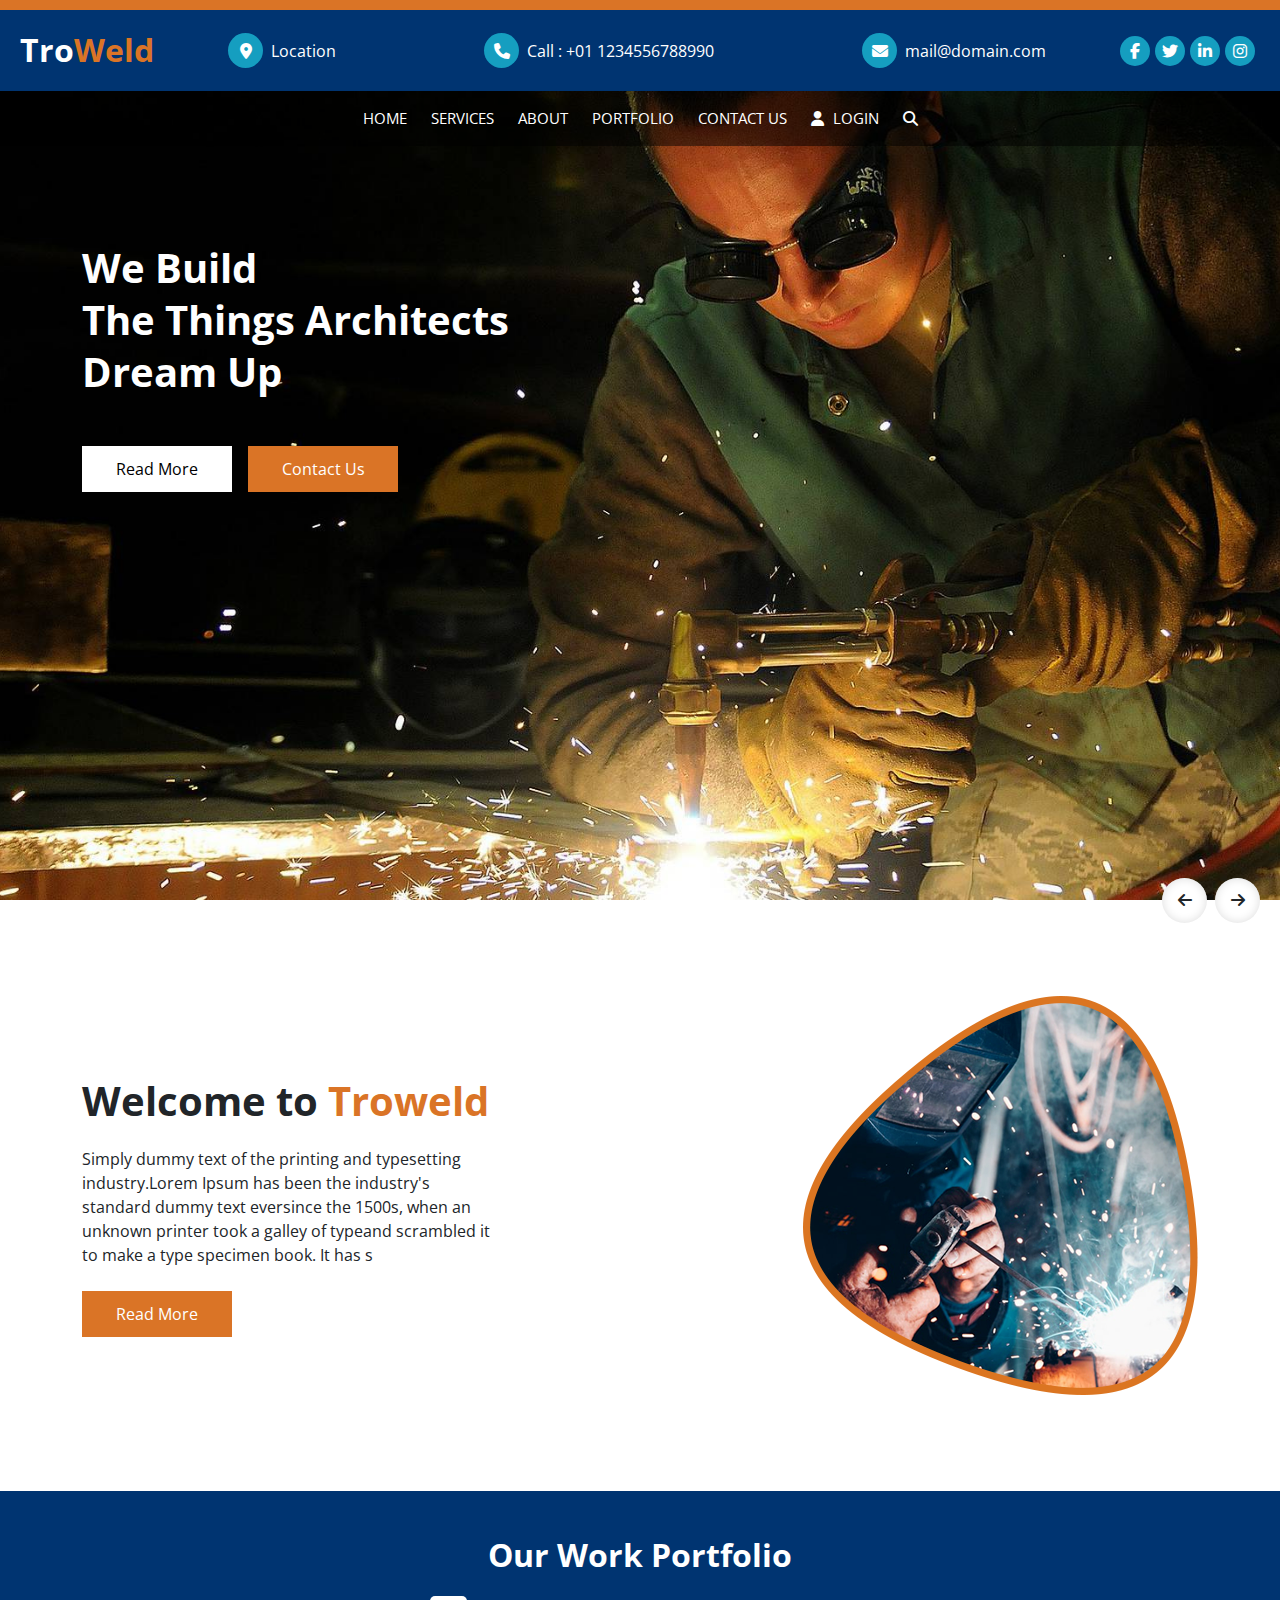
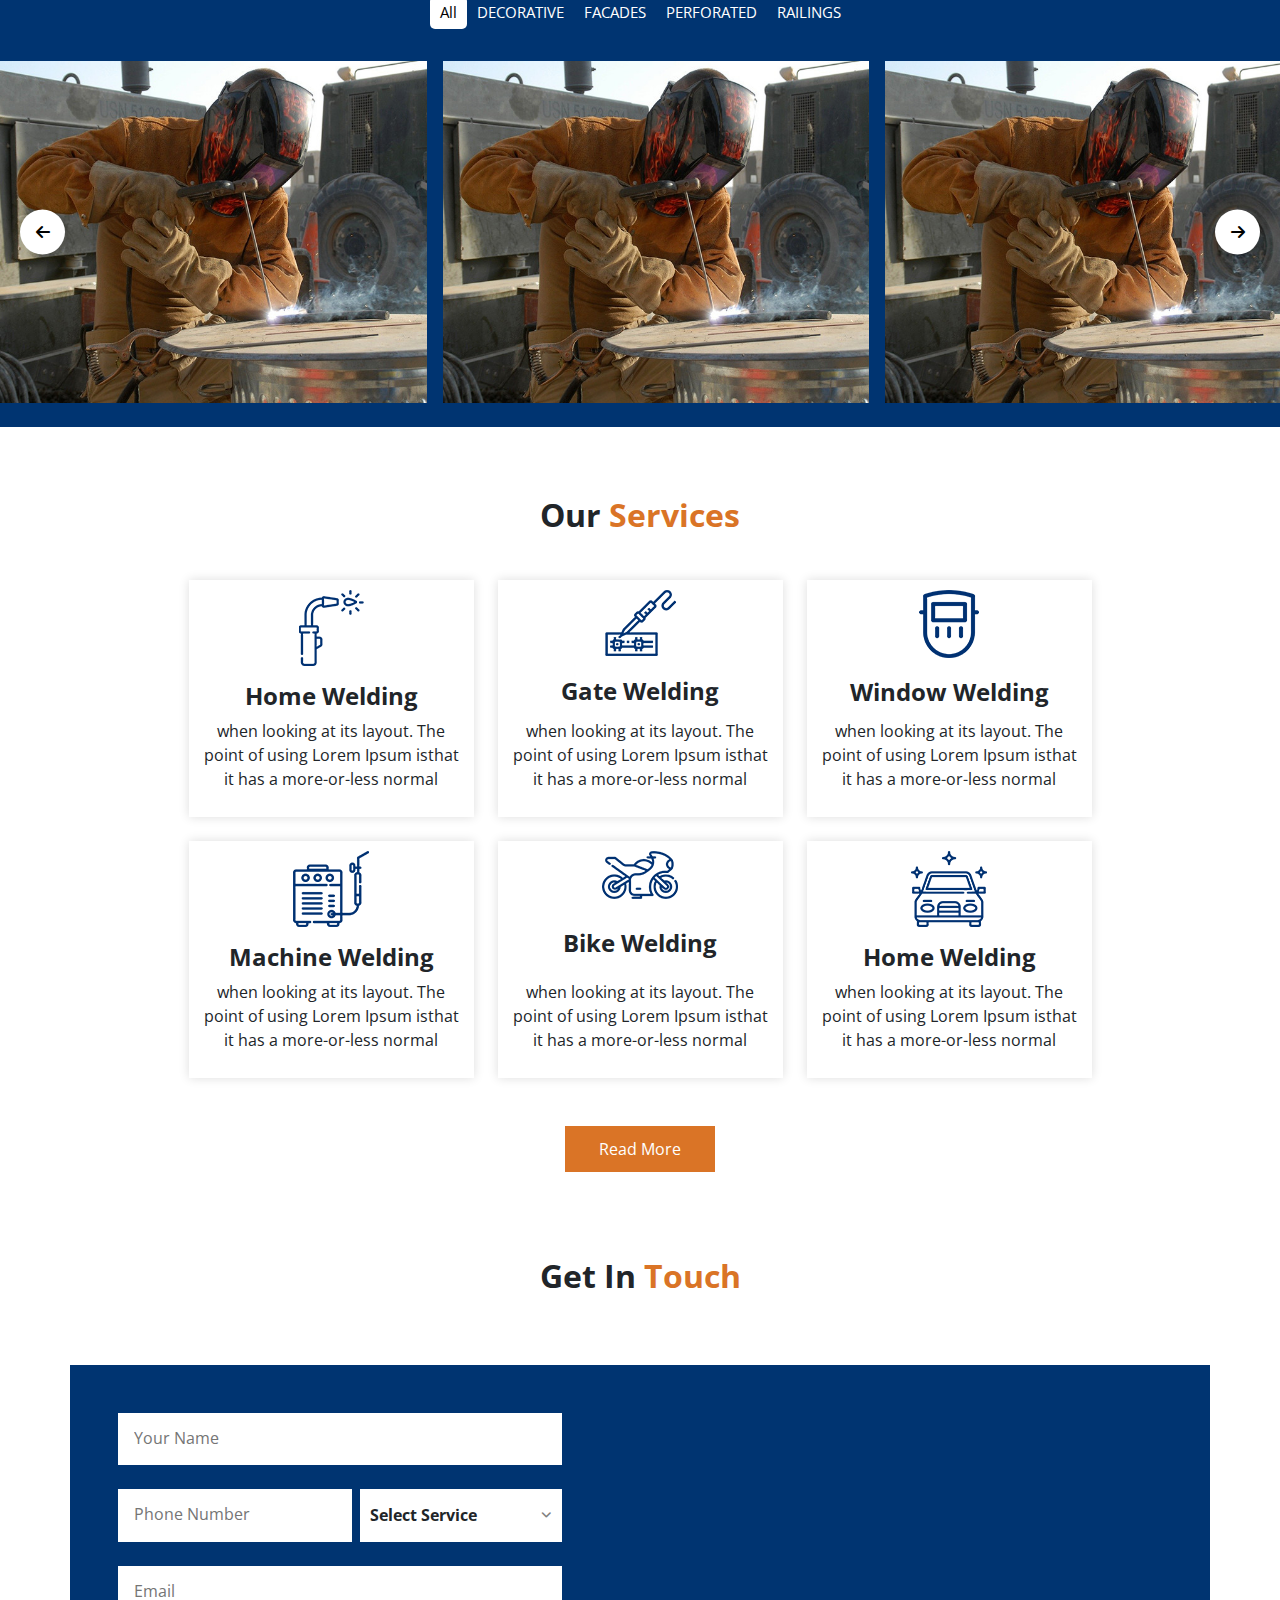
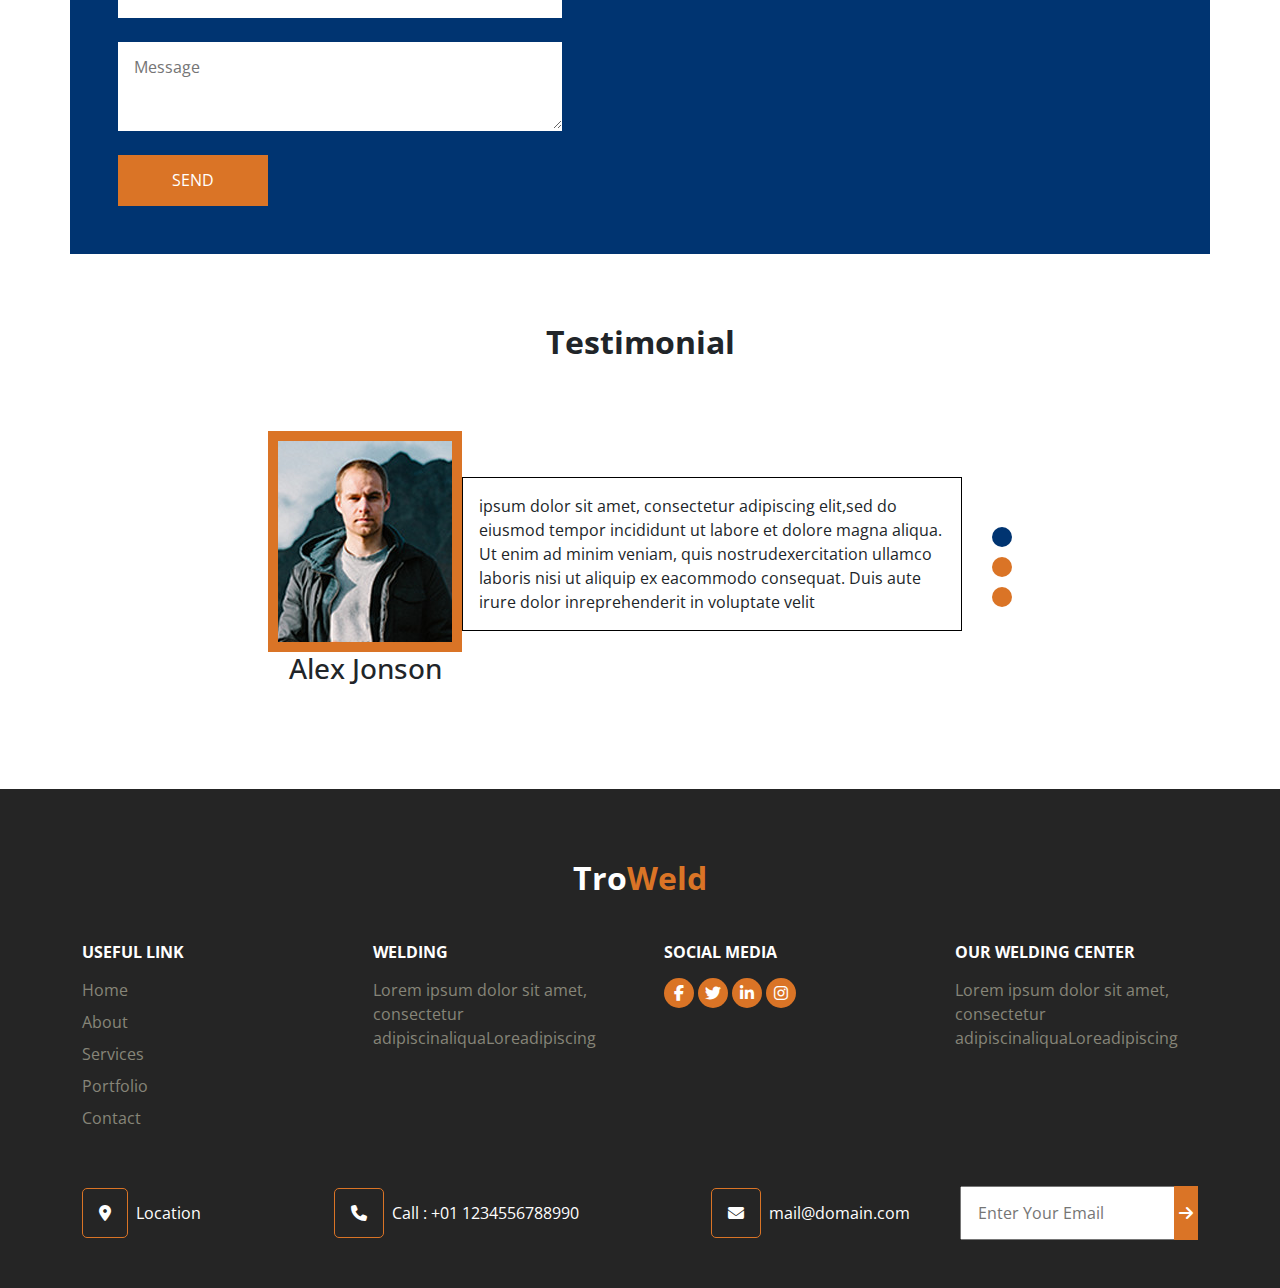
<file: index.html>
<!DOCTYPE html>
<html lang="en">
<head>
    <meta charset="UTF-8">
    <meta name="viewport" content="width=device-width, initial-scale=1.0">
    <!-- Title -->
    <title>troweld free css template</title>
    <!-- Links -->
    <link rel="stylesheet" href="css/bootstrap.min.css">
    <link rel="stylesheet" href="css/normalize.css">
    <link rel="stylesheet" href="css/master.css">
    <!-- Icon -->
    <link rel="stylesheet" href="https://cdnjs.cloudflare.com/ajax/libs/font-awesome/6.1.1/css/all.min.css">
    <!-- Fonts -->
    <link rel="preconnect" href="https://fonts.googleapis.com">
    <link rel="preconnect" href="https://fonts.gstatic.com" crossorigin>
    <link href="https://fonts.googleapis.com/css2?family=Open+Sans&display=swap" rel="stylesheet">
</head>
<body>
    <div class="parent">
        <header class="d-flex justify-content-between align-items-center">
            <h1>Tro<span>Weld</span></h1>
            <div class="information d-flex">
                <a class="nav-link d-flex align-items-center gap-2" href="#" style="color:white;"><i class="fa-solid fa-location-dot rounded-circle d-flex justify-content-center align-items-center"></i> Location</a>
                <a class="nav-link d-flex align-items-center gap-2" href="#" style="color:white;"><i class="fa-solid fa-phone rounded-circle d-flex justify-content-center align-items-center"></i> Call : +01 1234556788990</a>
                <a class="nav-link d-flex align-items-center gap-2" href="#" style="color:white;"><i class="fa-solid fa-envelope rounded-circle d-flex justify-content-center align-items-center"></i> mail@domain.com</a>
            </div>
            <div class="social-media d-flex">
                <a class="rounded-circle d-flex justify-content-center align-items-center text-decoration-none" href="#" style="margin-right:5px;"><i class="fa-brands fa-facebook-f"></i></a>
                <a class="rounded-circle d-flex justify-content-center align-items-center text-decoration-none" href="#" style="margin-right:5px;"><i class="fa-brands fa-twitter"></i></a>
                <a class="rounded-circle d-flex justify-content-center align-items-center text-decoration-none" href="#" style="margin-right:5px;"><i class="fa-brands fa-linkedin-in"></i></a>
                <a class="rounded-circle d-flex justify-content-center align-items-center text-decoration-none" href="#" style="margin-right:5px;"><i class="fa-brands fa-instagram"></i></a>
            </div>
            <div class="bars">
                <span></span>
                <span></span>
                <span></span>
            </div>
        </header>
        <nav>
            <ul class="list-unstyled m-0 p-3 gap-4 align-items-center justify-content-center">
                <li style="text-transform: uppercase;"><a href="index.html" class="text-decoration-none">Home</a></li>
                <li style="text-transform: uppercase;"><a href="services.html" class="text-decoration-none">Services</a></li>
                <li style="text-transform: uppercase;"><a href="about.html" class="text-decoration-none">About</a></li>
                <li style="text-transform: uppercase;"><a href="portfolio.html" class="text-decoration-none">Portfolio</a></li>
                <li style="text-transform: uppercase;"><a href="contact.html" class="text-decoration-none">Contact Us</a></li>
                <li style="text-transform: uppercase;"><a href="#" class="text-decoration-none"><i class="fa-solid fa-user" style="padding-right: 5px;"></i> Login</a></li>
                <a href="#" class="text-decoration-none"><i class="fa-solid fa-search"></i></a>
            </ul>
        </nav>
        <div class="info container mt-5 pt-5">
            <h1 class="m-0">We Build<br> The Things Architects<br> Dream Up</h1>
            <div class="buttons d-flex gap-3">
                <a href="#" class="read-more text-decoration-none"><p class="m-0">Read More</p></a>
                <a href="#" class="contact-us text-decoration-none"><p class="m-0">Contact Us</p></a>
            </div>
        </div>
        <div class="arrows d-flex gap-2">
            <i class="fa-solid fa-arrow-left d-flex justify-content-center align-items-center"></i>
            <i class="fa-solid fa-arrow-right d-flex justify-content-center align-items-center"></i>
        </div>
    </div>
    <section class="pt-5 pb-5 mt-5 mb-5">
        <div class="container d-flex align-items-center gap-5">
            <div class="left-side">
                <h1>Welcome to <span style="color: var(--hover-color);">Troweld</span></h1>
                <p>Simply dummy text of the printing and typesetting industry.Lorem Ipsum has been the industry's standard dummy text eversince the 1500s, when an unknown printer took a galley of typeand scrambled it to make a type specimen book. It has s</p>
                <a href="#" class="text-decoration-none mt-4"><p class="m-0">Read More</p></a>
            </div>
            <div class="right-side">
                <img src="images/about-img.png" alt="" class="w-100">
            </div>
        </div>
    </section>
    <div class="our-work pt-4 pb-4">
        <h1>Our Work Portfolio</h1>
        <div class="filter pb-3 d-flex justify-content-center gap-">
            <p class="active all-filter" style="cursor: pointer;">All</p>
            <p class="decorative-filter">DECORATIVE</p>
            <p class="facades-filter">FACADES</p>
            <p class="perforated-filter">PERFORATED</p>
            <p class="railings-filter">RAILINGS</p>
        </div>
        <div class="images">
            <i class="fa-solid fa-arrow-left left d-flex justify-content-center align-items-center"></i>
            <div class="img-container d-flex gap-3">
                <img class="decorative railings" src="images/p1.jpg" alt="">
                <img class="decorative railings" src="images/p1.jpg" alt="">
                <img class="decorative railings" src="images/p1.jpg" alt="">
                <img class="facades" src="images/p2.jpg" alt="">
                <img class="facades" src="images/p2.jpg" alt="">
                <img class="facades" src="images/p2.jpg" alt="">
                <img class="decorative perforated" src="images/p3.jpg" alt="">
                <img class="decorative perforated" src="images/p3.jpg" alt="">
                <img class="decorative perforated" src="images/p3.jpg" alt="">
            </div>
            <i class="fa-solid fa-arrow-right right d-flex justify-content-center align-items-center"></i>
        </div>
    </div>
    <div class="our-services pt-5 p-3">
        <div class="container d-flex flex-column align-items-center">
            <h1 class="text-center pb-4">Our <span style="color: var(--hover-color)">Services</span></h1>
            <div class="cards-container row gap-4 justify-content-center">
                <div class="box col-lg-3 col-md-5 d-flex flex-column justify-content-between align-items-center text-center">
                    <img src="images/s1.png" alt="">
                    <h4 class="pt-3">Home Welding</h4>
                    <p>when looking at its layout. The point of using Lorem Ipsum isthat it has a more-or-less normal</p>
                </div>
                <div class="box col-lg-3 col-md-5 d-flex flex-column justify-content-between align-items-center text-center">
                    <img src="images/s2.png" alt="">
                    <h4 class="pt-3">Gate Welding</h4>
                    <p>when looking at its layout. The point of using Lorem Ipsum isthat it has a more-or-less normal</p>
                </div>
                <div class="box col-lg-3 col-md-5 d-flex flex-column justify-content-between align-items-center text-center">
                    <img src="images/s3.png" alt="">
                    <h4 class="pt-3">Window Welding</h4>
                    <p>when looking at its layout. The point of using Lorem Ipsum isthat it has a more-or-less normal</p>
                </div>
                <div class="box col-lg-3 col-md-5 d-flex flex-column justify-content-between align-items-center text-center">
                    <img src="images/s4.png" alt="">
                    <h4 class="pt-3">Machine Welding</h4>
                    <p>when looking at its layout. The point of using Lorem Ipsum isthat it has a more-or-less normal</p>
                </div>
                <div class="box col-lg-3 col-md-5 d-flex flex-column justify-content-between align-items-center text-center">
                    <img src="images/s5.png" alt="">
                    <h4 class="pt-3">Bike Welding</h4>
                    <p>when looking at its layout. The point of using Lorem Ipsum isthat it has a more-or-less normal</p>
                </div>
                <div class="box col-lg-3 col-md-5 d-flex flex-column justify-content-between align-items-center text-center">
                    <img src="images/s6.png" alt="">
                    <h4 class="pt-3">Home Welding</h4>
                    <p>when looking at its layout. The point of using Lorem Ipsum isthat it has a more-or-less normal</p>
                </div>
            </div>
            <a href="#" class="read-more text-decoration-none mt-5"><div>Read More</div></a>
        </div>
    </div>
    <div class="contact-us pt-5" style="padding-inline: 15px;">
        <h1 class="text-center pb-5">Get In <span style="color: var(--hover-color)">Touch</span></h1>
        <div class="container d-flex overflow-hidden">
            <!-- Start Form -->
            <form class="form d-flex flex-column align-items-start p-5 gap-4">
                <input class="w-100 p-3 name-input" type="text" placeholder="Your Name">
                <!-- Phone + options -->
                <div class="service d-flex w-100 gap-2">
                    <input style="flex-basis: 50%;" class="p-3 phone-input" type="text" placeholder="Phone Number">
                    <div style="flex-basis: 50%;" class="select d-flex align-items-center justify-content-between">
                        <p class="m-0">Select Service</p>
                        <ul class="list-unstyled services-list">
                            <li class="p-2 active">Select Service</li>
                            <li class="p-2">Services 1</li>
                            <li class="p-2">Services 2</li>
                            <li class="p-2">Services 3</li>
                        </ul>
                        <i class="fa-solid fa-angle-down drop-down" style="transition: .3s; color: grey; font-size: 12px;"></i>
                    </div>
                </div>
                <!-- Email Input  -->
                <input class="w-100 p-3 email-input" type="email" placeholder="Email">
                <textarea class="w-100 p-3" rows="3" placeholder="Message"></textarea>
                <button class="send-btn">SEND</button>
            </form>
            <!-- End Form -->
            <div class="google-map">
                <iframe class="h-100" src="https://www.google.com/maps/embed?pb=!1m14!1m8!1m3!1d387239.7474425202!2d-73.989294!3d40.6891582!3m2!1i1024!2i768!4f13.1!3m3!1m2!1s0x89c24fa5d33f083b%3A0xc80b8f06e177fe62!2sNew%20York%2C%20NY%2C%20USA!5e0!3m2!1sen!2seg!4v1691685431340!5m2!1sen!2seg" width="600" height="450" style="border:0;" allowfullscreen="" loading="lazy" referrerpolicy="no-referrer-when-downgrade"></iframe>
            </div>
        </div>
    </div>
    <div class="testimonial pt-5 pb-5">
        <div class="container">
            <h1 style="font-weight: bold;" class="text-center">Testimonial</h1>
            <div class="alex-info pt-5 d-flex justify-content-center align-items-center">
                <div class="alex">
                    <img class="w-100" style="border: 10px solid var(--hover-color);" src="images/client.jpg" alt="">
                    <h3 class="text-center">Alex Jonson</h3>
                </div>
                <p class="content p-3" style="max-width:500px; border: 1px solid black;">ipsum dolor sit amet, consectetur adipiscing elit,sed do eiusmod tempor incididunt ut labore et dolore magna aliqua. Ut enim ad minim veniam, quis nostrudexercitation ullamco laboris nisi ut aliquip ex eacommodo consequat. Duis aute irure dolor inreprehenderit in voluptate velit</p>
                <div class="bars d-flex flex-column" style="padding-left:30px;">
                    <span class="active first"></span>
                    <span></span>
                    <span></span>
                </div>
            </div>
        </div>
    </div>
    <footer class="pt-5 pb-5 mt-5 text-white">
        <h1 class="text-white text-center pb-4">Tro<span style="color: var(--hover-color)">Weld</span></h1>
        <div class="container d-flex justify-content-between gap-5 pb-5">
            <div class="links">
                <h6 class="mb-3">USEFUL LINK</h6>
                <a href="index.html" class="d-block text-decoration-none mb-2" style="color: rgb(135,133,121); width: fit-content;">Home</a>
                <a href="about.html" class="d-block text-decoration-none mb-2" style="color: rgb(135,133,121); width: fit-content;">About</a>
                <a href="services.html" class="d-block text-decoration-none mb-2" style="color: rgb(135,133,121); width: fit-content;">Services</a>
                <a href="portfolio.html" class="d-block text-decoration-none mb-2" style="color: rgb(135,133,121); width: fit-content;">Portfolio</a>
                <a href="contact.html" class="d-block text-decoration-none mb-2" style="color: rgb(135,133,121); width: fit-content;">Contact</a>
            </div>
            <div class="welding">
                <h6 class="mb-3">WELDING</h6>
                <p style="color: rgb(135,133,121);">Lorem ipsum dolor sit amet, consectetur adipiscinaliquaLoreadipiscing</p>
            </div>
            <div class="social-media d-flex flex-column">
                <h6 class="mb-3">SOCIAL MEDIA</h6>
                <div class="icons d-flex gap-1">
                    <a class="rounded-circle d-flex justify-content-center align-items-center text-decoration-none" href="#"><i class="fa-brands fa-facebook-f"></i></a>
                    <a class="rounded-circle d-flex justify-content-center align-items-center text-decoration-none" href="#"><i class="fa-brands fa-twitter"></i></a>
                    <a class="rounded-circle d-flex justify-content-center align-items-center text-decoration-none" href="#"><i class="fa-brands fa-linkedin-in"></i></a>
                    <a class="rounded-circle d-flex justify-content-center align-items-center text-decoration-none" href="#"><i class="fa-brands fa-instagram"></i></a>
                </div>
            </div>
            <div class="welding-center">
                <h6 class="mb-3">OUR WELDING CENTER</h6>
                <p style="color: rgb(135,133,121);">Lorem ipsum dolor sit amet, consectetur adipiscinaliquaLoreadipiscing</p>
            </div>
        </div>
        <div class="container container-footer d-flex">
            <div class="information d-flex justify-content-between" style="flex:1;">
                <a class="text-decoration-none d-flex align-items-center gap-2" href="#" style="color:white;"><i class="p-3 fa-solid fa-location-dot"></i> Location</a>
                <a class="text-decoration-none d-flex align-items-center gap-2" href="#" style="color:white;"><i class="p-3 fa-solid fa-phone"></i> Call : +01 1234556788990</a>
                <a class="text-decoration-none d-flex align-items-center gap-2" href="#" style="color:white;"><i class="p-3 fa-solid fa-envelope"></i> mail@domain.com</a>
            </div>
            <form class="email">
                <input type="text" placeholder="Enter Your Email" class="p-3" style="margin-left: 50px;">
                <button><i class="fa-solid fa-arrow-right d-flex justify-content-center align-items-center"></i></button>
            </form>
        </div>
    </footer>
    <script src="js/script.js"></script>
</body>
</html>
</file>
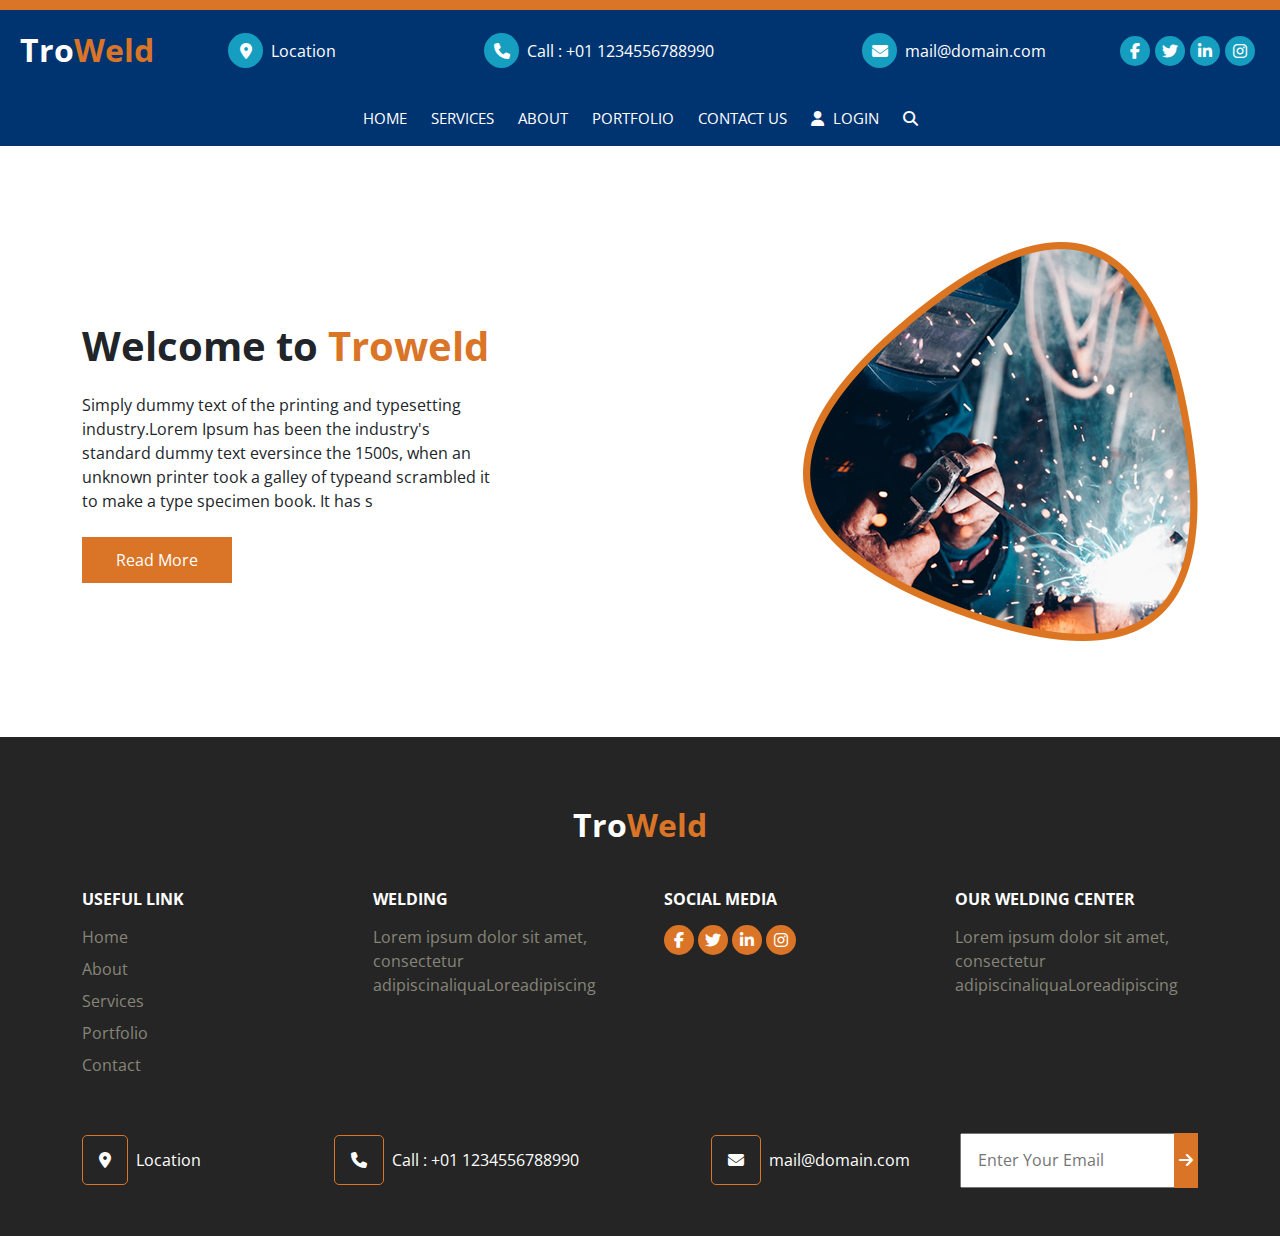
<file: about.html>
<!DOCTYPE html>
<html lang="en">
<head>
    <meta charset="UTF-8">
    <meta name="viewport" content="width=device-width, initial-scale=1.0">
    <!-- Title -->
    <title>troweld free css template</title>
    <!-- Links -->
    <link rel="stylesheet" href="css/bootstrap.min.css">
    <link rel="stylesheet" href="css/normalize.css">
    <link rel="stylesheet" href="css/master.css">
    <!-- Icon -->
    <link rel="stylesheet" href="https://cdnjs.cloudflare.com/ajax/libs/font-awesome/6.1.1/css/all.min.css">
    <!-- Fonts -->
    <link rel="preconnect" href="https://fonts.googleapis.com">
    <link rel="preconnect" href="https://fonts.gstatic.com" crossorigin>
    <link href="https://fonts.googleapis.com/css2?family=Open+Sans&display=swap" rel="stylesheet">
</head>
<body>
    <header class="d-flex justify-content-between align-items-center">
        <h1>Tro<span>Weld</span></h1>
        <div class="information d-flex">
            <a class="nav-link d-flex align-items-center gap-2" href="#" style="color:white;"><i class="fa-solid fa-location-dot rounded-circle d-flex justify-content-center align-items-center"></i> Location</a>
            <a class="nav-link d-flex align-items-center gap-2" href="#" style="color:white;"><i class="fa-solid fa-phone rounded-circle d-flex justify-content-center align-items-center"></i> Call : +01 1234556788990</a>
            <a class="nav-link d-flex align-items-center gap-2" href="#" style="color:white;"><i class="fa-solid fa-envelope rounded-circle d-flex justify-content-center align-items-center"></i> mail@domain.com</a>
        </div>
        <div class="social-media d-flex">
            <a class="rounded-circle d-flex justify-content-center align-items-center text-decoration-none" href="#" style="margin-right:5px;"><i class="fa-brands fa-facebook-f"></i></a>
            <a class="rounded-circle d-flex justify-content-center align-items-center text-decoration-none" href="#" style="margin-right:5px;"><i class="fa-brands fa-twitter"></i></a>
            <a class="rounded-circle d-flex justify-content-center align-items-center text-decoration-none" href="#" style="margin-right:5px;"><i class="fa-brands fa-linkedin-in"></i></a>
            <a class="rounded-circle d-flex justify-content-center align-items-center text-decoration-none" href="#" style="margin-right:5px;"><i class="fa-brands fa-instagram"></i></a>
        </div>
        <div class="bars">
            <span></span>
            <span></span>
            <span></span>
        </div>
    </header>
    <nav style="background-color: var(--section-color);">
        <ul class="list-unstyled m-0 p-3 gap-4 align-items-center justify-content-center">
            <li style="text-transform: uppercase;"><a href="index.html" class="text-decoration-none">Home</a></li>
            <li style="text-transform: uppercase;"><a href="services.html" class="text-decoration-none">Services</a></li>
            <li style="text-transform: uppercase;"><a href="about.html" class="text-decoration-none">About</a></li>
            <li style="text-transform: uppercase;"><a href="portfolio.html" class="text-decoration-none">Portfolio</a></li>
            <li style="text-transform: uppercase;"><a href="contact.html" class="text-decoration-none">Contact Us</a></li>
            <li style="text-transform: uppercase;"><a href="#" class="text-decoration-none"><i class="fa-solid fa-user" style="padding-right: 5px;"></i> Login</a></li>
            <a href="#" class="text-decoration-none"><i class="fa-solid fa-search"></i></a>
        </ul>
    </nav>
    <section class="pt-5 pb-5 mt-5 mb-5">
        <div class="container d-flex align-items-center gap-5">
            <div class="left-side">
                <h1>Welcome to <span style="color: var(--hover-color);">Troweld</span></h1>
                <p>Simply dummy text of the printing and typesetting industry.Lorem Ipsum has been the industry's standard dummy text eversince the 1500s, when an unknown printer took a galley of typeand scrambled it to make a type specimen book. It has s</p>
                <a href="#" class="text-decoration-none mt-4"><p class="m-0">Read More</p></a>
            </div>
            <div class="right-side">
                <img src="images/about-img.png" alt="" class="w-100">
            </div>
        </div>
    </section>
    <footer class="pt-5 pb-5 mt-5 text-white">
        <h1 class="text-white text-center pb-4">Tro<span style="color: var(--hover-color)">Weld</span></h1>
        <div class="container d-flex justify-content-between gap-5 pb-5">
            <div class="links">
                <h6 class="mb-3">USEFUL LINK</h6>
                <a href="index.html" class="d-block text-decoration-none mb-2" style="color: rgb(135,133,121); width: fit-content;">Home</a>
                <a href="about.html" class="d-block text-decoration-none mb-2" style="color: rgb(135,133,121); width: fit-content;">About</a>
                <a href="services.html" class="d-block text-decoration-none mb-2" style="color: rgb(135,133,121); width: fit-content;">Services</a>
                <a href="portfolio.html" class="d-block text-decoration-none mb-2" style="color: rgb(135,133,121); width: fit-content;">Portfolio</a>
                <a href="contact.html" class="d-block text-decoration-none mb-2" style="color: rgb(135,133,121); width: fit-content;">Contact</a>
            </div>
            <div class="welding">
                <h6 class="mb-3">WELDING</h6>
                <p style="color: rgb(135,133,121);">Lorem ipsum dolor sit amet, consectetur adipiscinaliquaLoreadipiscing</p>
            </div>
            <div class="social-media d-flex flex-column">
                <h6 class="mb-3">SOCIAL MEDIA</h6>
                <div class="icons d-flex gap-1">
                    <a class="rounded-circle d-flex justify-content-center align-items-center text-decoration-none" href="#"><i class="fa-brands fa-facebook-f"></i></a>
                    <a class="rounded-circle d-flex justify-content-center align-items-center text-decoration-none" href="#"><i class="fa-brands fa-twitter"></i></a>
                    <a class="rounded-circle d-flex justify-content-center align-items-center text-decoration-none" href="#"><i class="fa-brands fa-linkedin-in"></i></a>
                    <a class="rounded-circle d-flex justify-content-center align-items-center text-decoration-none" href="#"><i class="fa-brands fa-instagram"></i></a>
                </div>
            </div>
            <div class="welding-center">
                <h6 class="mb-3">OUR WELDING CENTER</h6>
                <p style="color: rgb(135,133,121);">Lorem ipsum dolor sit amet, consectetur adipiscinaliquaLoreadipiscing</p>
            </div>
        </div>
        <div class="container container-footer d-flex">
            <div class="information d-flex justify-content-between" style="flex:1;">
                <a class="text-decoration-none d-flex align-items-center gap-2" href="#" style="color:white;"><i class="p-3 fa-solid fa-location-dot"></i> Location</a>
                <a class="text-decoration-none d-flex align-items-center gap-2" href="#" style="color:white;"><i class="p-3 fa-solid fa-phone"></i> Call : +01 1234556788990</a>
                <a class="text-decoration-none d-flex align-items-center gap-2" href="#" style="color:white;"><i class="p-3 fa-solid fa-envelope"></i> mail@domain.com</a>
            </div>
            <form class="email">
                <input type="text" placeholder="Enter Your Email" class="p-3" style="margin-left: 50px;">
                <button><i class="fa-solid fa-arrow-right d-flex justify-content-center align-items-center"></i></button>
            </form>
        </div>
    </footer>
    <script>
        const bars = document.querySelector(".bars")

        bars.onclick = () => {
            bars.classList.toggle("xmark")
            document.querySelector("nav").classList.toggle("show")
        }
    </script>
</body>
</file>
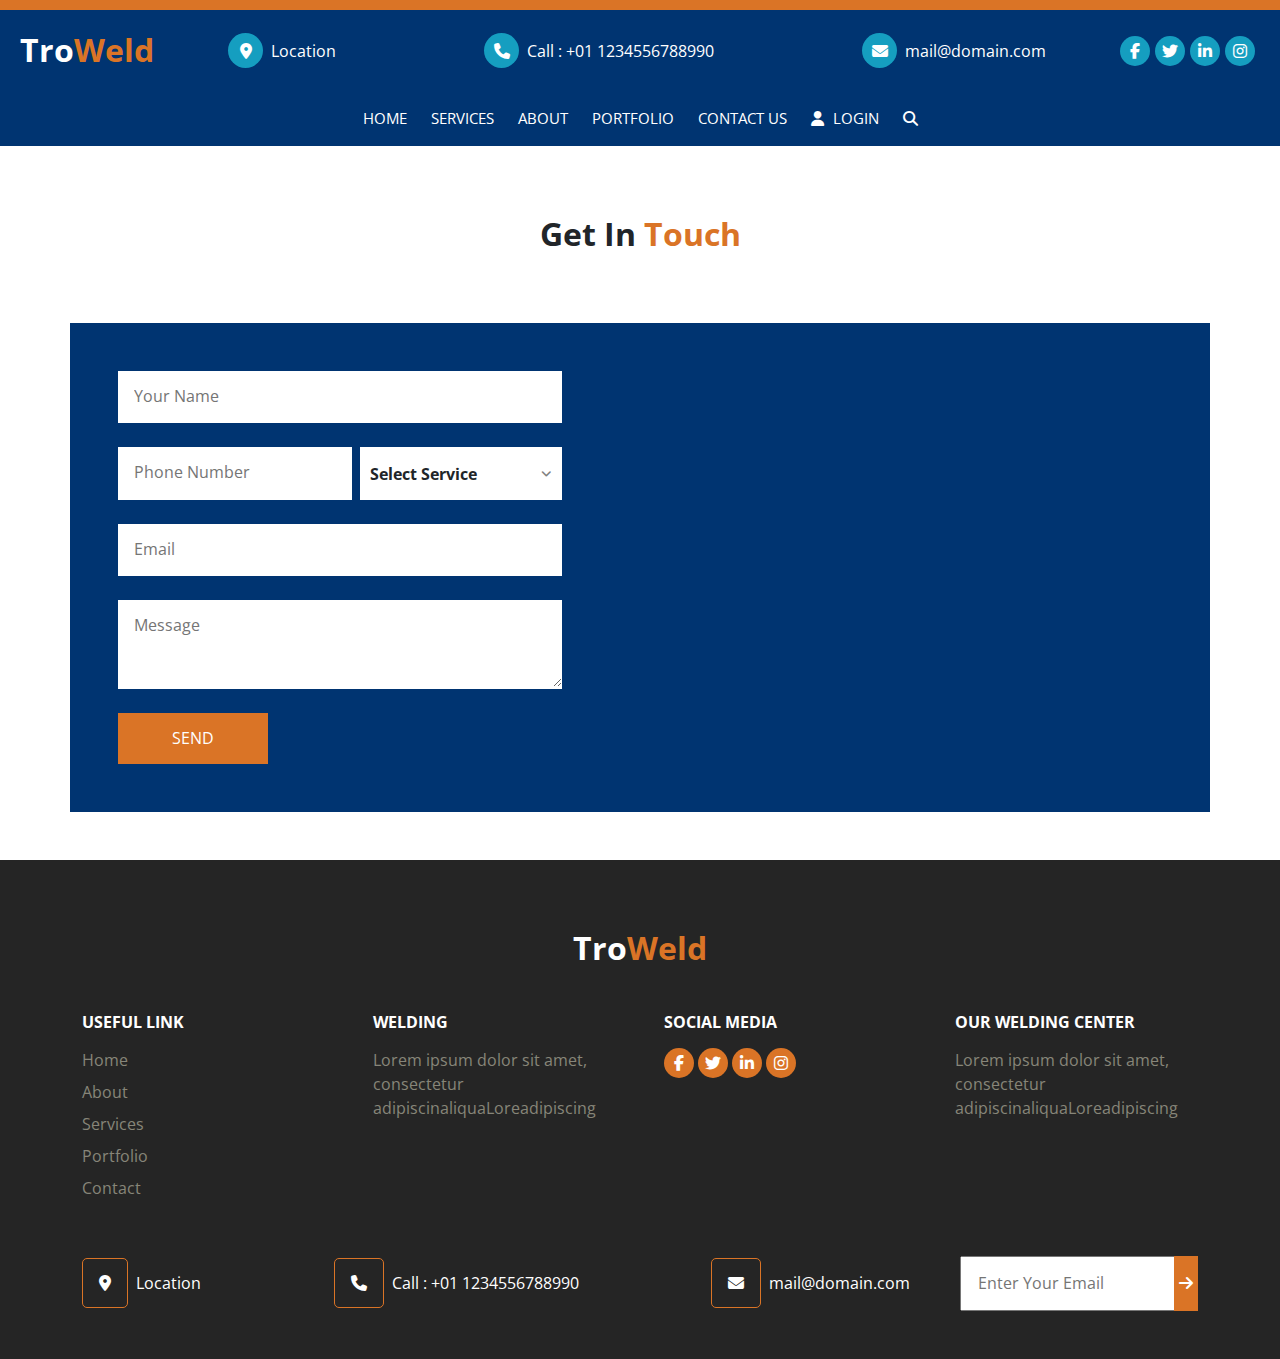
<file: contact.html>
<!DOCTYPE html>
<html lang="en">
<head>
    <meta charset="UTF-8">
    <meta name="viewport" content="width=device-width, initial-scale=1.0">
    <!-- Title -->
    <title>troweld free css template</title>
    <!-- Links -->
    <link rel="stylesheet" href="css/bootstrap.min.css">
    <link rel="stylesheet" href="css/normalize.css">
    <link rel="stylesheet" href="css/master.css">
    <!-- Icon -->
    <link rel="stylesheet" href="https://cdnjs.cloudflare.com/ajax/libs/font-awesome/6.1.1/css/all.min.css">
    <!-- Fonts -->
    <link rel="preconnect" href="https://fonts.googleapis.com">
    <link rel="preconnect" href="https://fonts.gstatic.com" crossorigin>
    <link href="https://fonts.googleapis.com/css2?family=Open+Sans&display=swap" rel="stylesheet">
</head>
<body>
    <header class="d-flex justify-content-between align-items-center">
        <h1>Tro<span>Weld</span></h1>
        <div class="information d-flex">
            <a class="nav-link d-flex align-items-center gap-2" href="#" style="color:white;"><i class="fa-solid fa-location-dot rounded-circle d-flex justify-content-center align-items-center"></i> Location</a>
            <a class="nav-link d-flex align-items-center gap-2" href="#" style="color:white;"><i class="fa-solid fa-phone rounded-circle d-flex justify-content-center align-items-center"></i> Call : +01 1234556788990</a>
            <a class="nav-link d-flex align-items-center gap-2" href="#" style="color:white;"><i class="fa-solid fa-envelope rounded-circle d-flex justify-content-center align-items-center"></i> mail@domain.com</a>
        </div>
        <div class="social-media d-flex">
            <a class="rounded-circle d-flex justify-content-center align-items-center text-decoration-none" href="#" style="margin-right:5px;"><i class="fa-brands fa-facebook-f"></i></a>
            <a class="rounded-circle d-flex justify-content-center align-items-center text-decoration-none" href="#" style="margin-right:5px;"><i class="fa-brands fa-twitter"></i></a>
            <a class="rounded-circle d-flex justify-content-center align-items-center text-decoration-none" href="#" style="margin-right:5px;"><i class="fa-brands fa-linkedin-in"></i></a>
            <a class="rounded-circle d-flex justify-content-center align-items-center text-decoration-none" href="#" style="margin-right:5px;"><i class="fa-brands fa-instagram"></i></a>
        </div>
        <div class="bars">
            <span></span>
            <span></span>
            <span></span>
        </div>
    </header>
    <nav style="background-color: var(--section-color);">
        <ul class="list-unstyled m-0 p-3 gap-4 align-items-center justify-content-center">
            <li style="text-transform: uppercase;"><a href="index.html" class="text-decoration-none">Home</a></li>
            <li style="text-transform: uppercase;"><a href="services.html" class="text-decoration-none">Services</a></li>
            <li style="text-transform: uppercase;"><a href="about.html" class="text-decoration-none">About</a></li>
            <li style="text-transform: uppercase;"><a href="portfolio.html" class="text-decoration-none">Portfolio</a></li>
            <li style="text-transform: uppercase;"><a href="contact.html" class="text-decoration-none">Contact Us</a></li>
            <li style="text-transform: uppercase;"><a href="#" class="text-decoration-none"><i class="fa-solid fa-user" style="padding-right: 5px;"></i> Login</a></li>
            <a href="#" class="text-decoration-none"><i class="fa-solid fa-search"></i></a>
        </ul>
    </nav>
    <div class="contact-us pt-5" style="padding-inline: 15px;">
        <h1 class="text-center pb-5">Get In <span style="color: var(--hover-color)">Touch</span></h1>
        <div class="container d-flex overflow-hidden">
            <!-- Start Form -->
            <form class="form d-flex flex-column align-items-start p-5 gap-4">
                <input class="w-100 p-3 name-input" type="text" placeholder="Your Name">
                <!-- Phone + options -->
                <div class="service d-flex w-100 gap-2">
                    <input style="flex-basis: 50%;" class="p-3 phone-input" type="text" placeholder="Phone Number">
                    <div style="flex-basis: 50%;" class="select d-flex align-items-center justify-content-between">
                        <p class="m-0">Select Service</p>
                        <ul class="list-unstyled services-list">
                            <li class="p-2 active">Select Service</li>
                            <li class="p-2">Services 1</li>
                            <li class="p-2">Services 2</li>
                            <li class="p-2">Services 3</li>
                        </ul>
                        <i class="fa-solid fa-angle-down drop-down" style="transition: .3s; color: grey; font-size: 12px;"></i>
                    </div>
                </div>
                <!-- Email Input  -->
                <input class="w-100 p-3 email-input" type="email" placeholder="Email">
                <textarea class="w-100 p-3" rows="3" placeholder="Message"></textarea>
                <button class="send-btn">SEND</button>
            </form>
            <!-- End Form -->
            <div class="google-map">
                <iframe class="h-100" src="https://www.google.com/maps/embed?pb=!1m14!1m8!1m3!1d387239.7474425202!2d-73.989294!3d40.6891582!3m2!1i1024!2i768!4f13.1!3m3!1m2!1s0x89c24fa5d33f083b%3A0xc80b8f06e177fe62!2sNew%20York%2C%20NY%2C%20USA!5e0!3m2!1sen!2seg!4v1691685431340!5m2!1sen!2seg" width="600" height="450" style="border:0;" allowfullscreen="" loading="lazy" referrerpolicy="no-referrer-when-downgrade"></iframe>
            </div>
        </div>
    </div>
    <footer class="pt-5 pb-5 mt-5 text-white">
        <h1 class="text-white text-center pb-4">Tro<span style="color: var(--hover-color)">Weld</span></h1>
        <div class="container d-flex justify-content-between gap-5 pb-5">
            <div class="links">
                <h6 class="mb-3">USEFUL LINK</h6>
                <a href="index.html" class="d-block text-decoration-none mb-2" style="color: rgb(135,133,121); width: fit-content;">Home</a>
                <a href="about.html" class="d-block text-decoration-none mb-2" style="color: rgb(135,133,121); width: fit-content;">About</a>
                <a href="services.html" class="d-block text-decoration-none mb-2" style="color: rgb(135,133,121); width: fit-content;">Services</a>
                <a href="portfolio.html" class="d-block text-decoration-none mb-2" style="color: rgb(135,133,121); width: fit-content;">Portfolio</a>
                <a href="contact.html" class="d-block text-decoration-none mb-2" style="color: rgb(135,133,121); width: fit-content;">Contact</a>
            </div>
            <div class="welding">
                <h6 class="mb-3">WELDING</h6>
                <p style="color: rgb(135,133,121);">Lorem ipsum dolor sit amet, consectetur adipiscinaliquaLoreadipiscing</p>
            </div>
            <div class="social-media d-flex flex-column">
                <h6 class="mb-3">SOCIAL MEDIA</h6>
                <div class="icons d-flex gap-1">
                    <a class="rounded-circle d-flex justify-content-center align-items-center text-decoration-none" href="#"><i class="fa-brands fa-facebook-f"></i></a>
                    <a class="rounded-circle d-flex justify-content-center align-items-center text-decoration-none" href="#"><i class="fa-brands fa-twitter"></i></a>
                    <a class="rounded-circle d-flex justify-content-center align-items-center text-decoration-none" href="#"><i class="fa-brands fa-linkedin-in"></i></a>
                    <a class="rounded-circle d-flex justify-content-center align-items-center text-decoration-none" href="#"><i class="fa-brands fa-instagram"></i></a>
                </div>
            </div>
            <div class="welding-center">
                <h6 class="mb-3">OUR WELDING CENTER</h6>
                <p style="color: rgb(135,133,121);">Lorem ipsum dolor sit amet, consectetur adipiscinaliquaLoreadipiscing</p>
            </div>
        </div>
        <div class="container container-footer d-flex">
            <div class="information d-flex justify-content-between" style="flex:1;">
                <a class="text-decoration-none d-flex align-items-center gap-2" href="#" style="color:white;"><i class="p-3 fa-solid fa-location-dot"></i> Location</a>
                <a class="text-decoration-none d-flex align-items-center gap-2" href="#" style="color:white;"><i class="p-3 fa-solid fa-phone"></i> Call : +01 1234556788990</a>
                <a class="text-decoration-none d-flex align-items-center gap-2" href="#" style="color:white;"><i class="p-3 fa-solid fa-envelope"></i> mail@domain.com</a>
            </div>
            <form class="email">
                <input type="text" placeholder="Enter Your Email" class="p-3" style="margin-left: 50px;">
                <button><i class="fa-solid fa-arrow-right d-flex justify-content-center align-items-center"></i></button>
            </form>
        </div>
    </footer>
    <script>
        const bars = document.querySelector(".bars")

        bars.onclick = () => {
            bars.classList.toggle("xmark")
            document.querySelector("nav").classList.toggle("show")
        }

        document.querySelector(".contact-us .service .select").onclick = () => {
            document.querySelector(".contact-us .service ul").classList.toggle("smooth-show")
            document.querySelector(".service .drop-down").classList.toggle("rotate")
        }

        let allLis = document.querySelectorAll(".contact-us .service ul li")

        allLis.forEach(e => {
            e.onclick = () => {
                document.querySelector(".contact-us .select p").textContent = e.textContent
                allLis.forEach(e => {
                    e.style.fontWeight = "normal"
                })
                e.style.fontWeight = "bold"
            }
        })

        // Regular Experssion for inputs

        let nameInput = document.querySelector(".name-input")
        let phoneInput = document.querySelector(".phone-input")
        let emailInput = document.querySelector(".email-input")

        let btn = document.querySelector(".send-btn")

        let phoneRe = /\d+/
        let emailRe = /\w+(\d+)?@(yahoo|gmail|outlook).(com|org|info|net)/

        btn.onclick = (e) => {
            checkInputValidation(e)
        }

        function checkInputValidation(el) {
            if (nameInput.value === "") {
                nameInput.classList.add("warning")
            } else {
                nameInput.classList.remove("warning")
            }
            if (!phoneRe.test(phoneInput.value)) {
                phoneInput.classList.add("warning")
            } else {
                phoneInput.classList.remove("warning")
            }
            if (!emailRe.test(emailInput.value)) {
                emailInput.classList.add("warning")
            } else {
                emailInput.classList.remove("warning")
            }
            if (nameInput.value === "" || !phoneRe.test(phoneInput.value) || !emailRe.test(emailInput.value)) {
                el.preventDefault()
            }
        }
    </script>
</body>
</file>
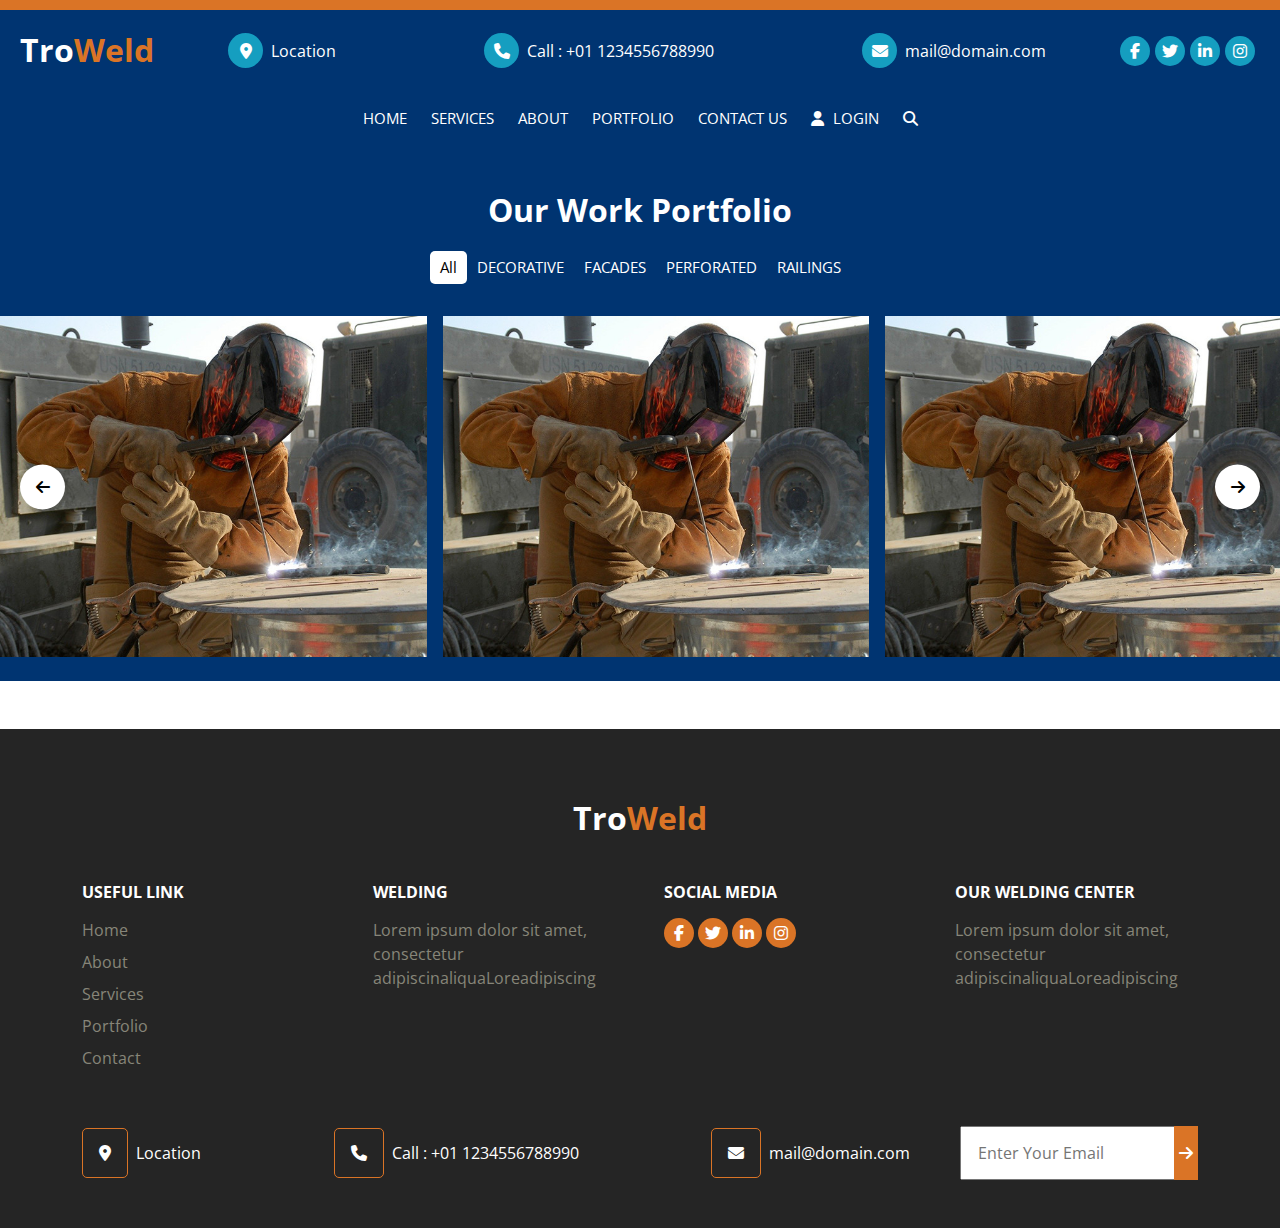
<file: portfolio.html>
<!DOCTYPE html>
<html lang="en">
<head>
    <meta charset="UTF-8">
    <meta name="viewport" content="width=device-width, initial-scale=1.0">
    <!-- Title -->
    <title>troweld free css template</title>
    <!-- Links -->
    <link rel="stylesheet" href="css/bootstrap.min.css">
    <link rel="stylesheet" href="css/normalize.css">
    <link rel="stylesheet" href="css/master.css">
    <!-- Icon -->
    <link rel="stylesheet" href="https://cdnjs.cloudflare.com/ajax/libs/font-awesome/6.1.1/css/all.min.css">
    <!-- Fonts -->
    <link rel="preconnect" href="https://fonts.googleapis.com">
    <link rel="preconnect" href="https://fonts.gstatic.com" crossorigin>
    <link href="https://fonts.googleapis.com/css2?family=Open+Sans&display=swap" rel="stylesheet">
</head>
<body>
    <header class="d-flex justify-content-between align-items-center">
        <h1>Tro<span>Weld</span></h1>
        <div class="information d-flex">
            <a class="nav-link d-flex align-items-center gap-2" href="#" style="color:white;"><i class="fa-solid fa-location-dot rounded-circle d-flex justify-content-center align-items-center"></i> Location</a>
            <a class="nav-link d-flex align-items-center gap-2" href="#" style="color:white;"><i class="fa-solid fa-phone rounded-circle d-flex justify-content-center align-items-center"></i> Call : +01 1234556788990</a>
            <a class="nav-link d-flex align-items-center gap-2" href="#" style="color:white;"><i class="fa-solid fa-envelope rounded-circle d-flex justify-content-center align-items-center"></i> mail@domain.com</a>
        </div>
        <div class="social-media d-flex">
            <a class="rounded-circle d-flex justify-content-center align-items-center text-decoration-none" href="#" style="margin-right:5px;"><i class="fa-brands fa-facebook-f"></i></a>
            <a class="rounded-circle d-flex justify-content-center align-items-center text-decoration-none" href="#" style="margin-right:5px;"><i class="fa-brands fa-twitter"></i></a>
            <a class="rounded-circle d-flex justify-content-center align-items-center text-decoration-none" href="#" style="margin-right:5px;"><i class="fa-brands fa-linkedin-in"></i></a>
            <a class="rounded-circle d-flex justify-content-center align-items-center text-decoration-none" href="#" style="margin-right:5px;"><i class="fa-brands fa-instagram"></i></a>
        </div>
        <div class="bars">
            <span></span>
            <span></span>
            <span></span>
        </div>
    </header>
    <nav style="background-color: var(--section-color);">
        <ul class="list-unstyled m-0 p-3 gap-4 align-items-center justify-content-center">
            <li style="text-transform: uppercase;"><a href="index.html" class="text-decoration-none">Home</a></li>
            <li style="text-transform: uppercase;"><a href="services.html" class="text-decoration-none">Services</a></li>
            <li style="text-transform: uppercase;"><a href="about.html" class="text-decoration-none">About</a></li>
            <li style="text-transform: uppercase;"><a href="portfolio.html" class="text-decoration-none">Portfolio</a></li>
            <li style="text-transform: uppercase;"><a href="contact.html" class="text-decoration-none">Contact Us</a></li>
            <li style="text-transform: uppercase;"><a href="#" class="text-decoration-none"><i class="fa-solid fa-user" style="padding-right: 5px;"></i> Login</a></li>
            <a href="#" class="text-decoration-none"><i class="fa-solid fa-search"></i></a>
        </ul>
    </nav>
    <div class="our-work pt-4 pb-4">
        <h1>Our Work Portfolio</h1>
        <div class="filter pb-3 d-flex justify-content-center gap-">
            <p class="active all-filter" style="cursor: pointer;">All</p>
            <p class="decorative-filter">DECORATIVE</p>
            <p class="facades-filter">FACADES</p>
            <p class="perforated-filter">PERFORATED</p>
            <p class="railings-filter">RAILINGS</p>
        </div>
        <div class="images">
            <i class="fa-solid fa-arrow-left left d-flex justify-content-center align-items-center"></i>
            <div class="img-container d-flex gap-3">
                <img class="decorative railings" src="images/p1.jpg" alt="">
                <img class="decorative railings" src="images/p1.jpg" alt="">
                <img class="decorative railings" src="images/p1.jpg" alt="">
                <img class="facades" src="images/p2.jpg" alt="">
                <img class="facades" src="images/p2.jpg" alt="">
                <img class="facades" src="images/p2.jpg" alt="">
                <img class="decorative perforated" src="images/p3.jpg" alt="">
                <img class="decorative perforated" src="images/p3.jpg" alt="">
                <img class="decorative perforated" src="images/p3.jpg" alt="">
            </div>
            <i class="fa-solid fa-arrow-right right d-flex justify-content-center align-items-center"></i>
        </div>
    </div>
    <footer class="pt-5 pb-5 mt-5 text-white">
        <h1 class="text-white text-center pb-4">Tro<span style="color: var(--hover-color)">Weld</span></h1>
        <div class="container d-flex justify-content-between gap-5 pb-5">
            <div class="links">
                <h6 class="mb-3">USEFUL LINK</h6>
                <a href="index.html" class="d-block text-decoration-none mb-2" style="color: rgb(135,133,121); width: fit-content;">Home</a>
                <a href="about.html" class="d-block text-decoration-none mb-2" style="color: rgb(135,133,121); width: fit-content;">About</a>
                <a href="services.html" class="d-block text-decoration-none mb-2" style="color: rgb(135,133,121); width: fit-content;">Services</a>
                <a href="portfolio.html" class="d-block text-decoration-none mb-2" style="color: rgb(135,133,121); width: fit-content;">Portfolio</a>
                <a href="contact.html" class="d-block text-decoration-none mb-2" style="color: rgb(135,133,121); width: fit-content;">Contact</a>
            </div>
            <div class="welding">
                <h6 class="mb-3">WELDING</h6>
                <p style="color: rgb(135,133,121);">Lorem ipsum dolor sit amet, consectetur adipiscinaliquaLoreadipiscing</p>
            </div>
            <div class="social-media d-flex flex-column">
                <h6 class="mb-3">SOCIAL MEDIA</h6>
                <div class="icons d-flex gap-1">
                    <a class="rounded-circle d-flex justify-content-center align-items-center text-decoration-none" href="#"><i class="fa-brands fa-facebook-f"></i></a>
                    <a class="rounded-circle d-flex justify-content-center align-items-center text-decoration-none" href="#"><i class="fa-brands fa-twitter"></i></a>
                    <a class="rounded-circle d-flex justify-content-center align-items-center text-decoration-none" href="#"><i class="fa-brands fa-linkedin-in"></i></a>
                    <a class="rounded-circle d-flex justify-content-center align-items-center text-decoration-none" href="#"><i class="fa-brands fa-instagram"></i></a>
                </div>
            </div>
            <div class="welding-center">
                <h6 class="mb-3">OUR WELDING CENTER</h6>
                <p style="color: rgb(135,133,121);">Lorem ipsum dolor sit amet, consectetur adipiscinaliquaLoreadipiscing</p>
            </div>
        </div>
        <div class="container container-footer d-flex">
            <div class="information d-flex justify-content-between" style="flex:1;">
                <a class="text-decoration-none d-flex align-items-center gap-2" href="#" style="color:white;"><i class="p-3 fa-solid fa-location-dot"></i> Location</a>
                <a class="text-decoration-none d-flex align-items-center gap-2" href="#" style="color:white;"><i class="p-3 fa-solid fa-phone"></i> Call : +01 1234556788990</a>
                <a class="text-decoration-none d-flex align-items-center gap-2" href="#" style="color:white;"><i class="p-3 fa-solid fa-envelope"></i> mail@domain.com</a>
            </div>
            <form class="email">
                <input type="text" placeholder="Enter Your Email" class="p-3" style="margin-left: 50px;">
                <button><i class="fa-solid fa-arrow-right d-flex justify-content-center align-items-center"></i></button>
            </form>
        </div>
    </footer>
    <script>
        const bars = document.querySelector(".bars")

        bars.onclick = () => {
            bars.classList.toggle("xmark")
            document.querySelector("nav").classList.toggle("show")
        }
        
        // Filter functions
        const filterParagraph = document.querySelectorAll(".filter p")

        let allDecoractiveImgs = document.querySelectorAll(".img-container img")

        filterParagraph.forEach(e => {
            e.addEventListener("click" , () => {
                filterParagraph.forEach(e => {
                    e.classList.remove("active")
                })
                e.classList.add("active")
            })
        })

        document.querySelector('.decorative-filter').onclick = () => {
            showDecorative()
        }

        document.querySelector('.facades-filter').onclick = () => {
            showFacades()
        }

        document.querySelector('.perforated-filter').onclick = () => {
            showPerforated()
        }

        document.querySelector('.railings-filter').onclick = () => {
            showRailings()
        }

        document.querySelector(".all-filter").onclick = () => {
            showAll()
        }

        function showDecorative() {
            for (img of allDecoractiveImgs) {
                if (!img.classList.contains("decorative")) {
                    img.classList.add("hide")
                } else {
                    img.classList.remove("hide")
                }
            }
        }

        function showFacades() {
            for (img of allDecoractiveImgs) {
                if (!img.classList.contains("facades")) {
                    img.classList.add("hide")
                } else {
                    img.classList.remove("hide")
                }
            }
        }

        function showPerforated() {
            for (img of allDecoractiveImgs) {
                if (!img.classList.contains("perforated")) {
                    img.classList.add("hide")
                } else {
                    img.classList.remove("hide")
                }
            }
        }

        function showRailings() {
            for (img of allDecoractiveImgs) {
                if (!img.classList.contains("railings")) {
                    img.classList.add("hide")
                } else {
                    img.classList.remove("hide")
                }
            }
        }

        function showAll() {
            for (img of allDecoractiveImgs) {
                img.classList.remove("hide")
            }
        }

        // Auto images scroll

        let images = document.querySelector(".images .img-container")

        let leftArrow = document.querySelector(".images .left")
        let rightArrow = document.querySelector(".images .right")

        leftArrow.onclick = () => {
            images.scrollBy(-400 , 0)
        }

        rightArrow.onclick = () => {
            images.scrollBy(400 , 0)
        }

        function autoScroll() {
            setInterval(() => {
                images.scrollBy(400 , 0)
            }, 10000);
        }

        autoScroll()
    </script>
</body>
</file>
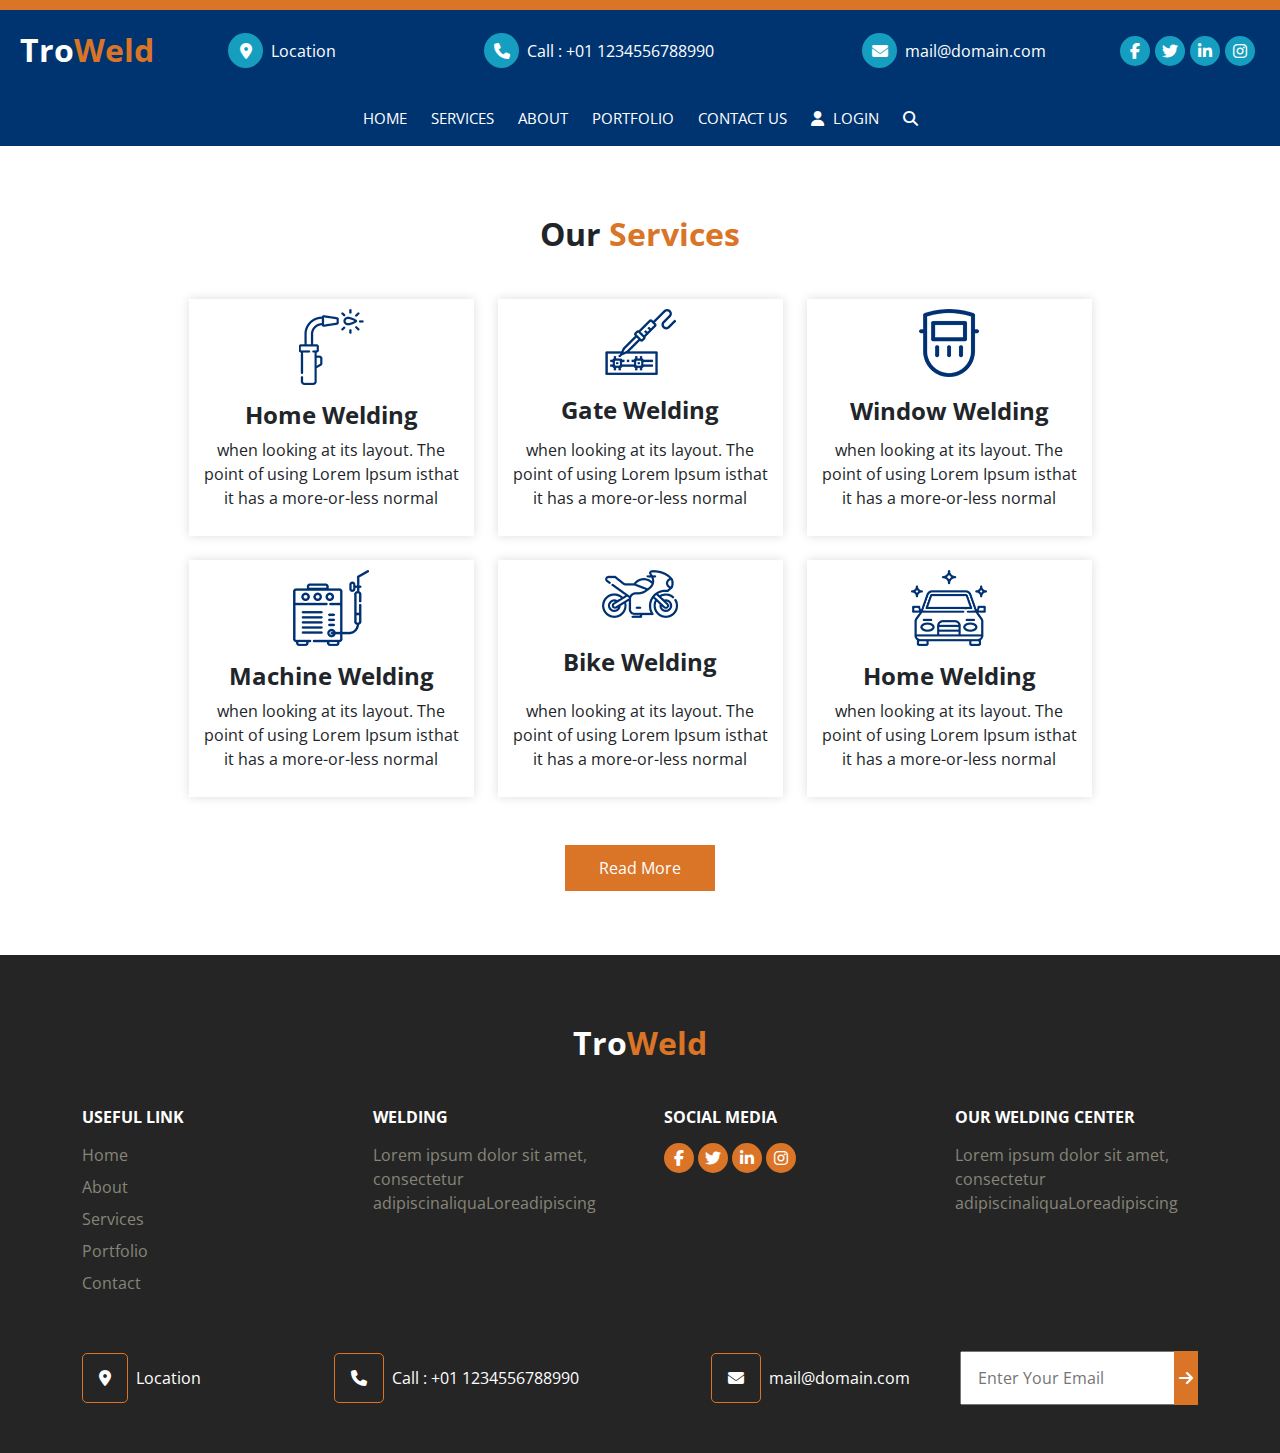
<file: services.html>
<!DOCTYPE html>
<html lang="en">
<head>
    <meta charset="UTF-8">
    <meta name="viewport" content="width=device-width, initial-scale=1.0">
    <!-- Title -->
    <title>troweld free css template</title>
    <!-- Links -->
    <link rel="stylesheet" href="css/bootstrap.min.css">
    <link rel="stylesheet" href="css/normalize.css">
    <link rel="stylesheet" href="css/master.css">
    <!-- Icon -->
    <link rel="stylesheet" href="https://cdnjs.cloudflare.com/ajax/libs/font-awesome/6.1.1/css/all.min.css">
    <!-- Fonts -->
    <link rel="preconnect" href="https://fonts.googleapis.com">
    <link rel="preconnect" href="https://fonts.gstatic.com" crossorigin>
    <link href="https://fonts.googleapis.com/css2?family=Open+Sans&display=swap" rel="stylesheet">
</head>
<body>
    <header class="d-flex justify-content-between align-items-center">
        <h1>Tro<span>Weld</span></h1>
        <div class="information d-flex">
            <a class="nav-link d-flex align-items-center gap-2" href="#" style="color:white;"><i class="fa-solid fa-location-dot rounded-circle d-flex justify-content-center align-items-center"></i> Location</a>
            <a class="nav-link d-flex align-items-center gap-2" href="#" style="color:white;"><i class="fa-solid fa-phone rounded-circle d-flex justify-content-center align-items-center"></i> Call : +01 1234556788990</a>
            <a class="nav-link d-flex align-items-center gap-2" href="#" style="color:white;"><i class="fa-solid fa-envelope rounded-circle d-flex justify-content-center align-items-center"></i> mail@domain.com</a>
        </div>
        <div class="social-media d-flex">
            <a class="rounded-circle d-flex justify-content-center align-items-center text-decoration-none" href="#" style="margin-right:5px;"><i class="fa-brands fa-facebook-f"></i></a>
            <a class="rounded-circle d-flex justify-content-center align-items-center text-decoration-none" href="#" style="margin-right:5px;"><i class="fa-brands fa-twitter"></i></a>
            <a class="rounded-circle d-flex justify-content-center align-items-center text-decoration-none" href="#" style="margin-right:5px;"><i class="fa-brands fa-linkedin-in"></i></a>
            <a class="rounded-circle d-flex justify-content-center align-items-center text-decoration-none" href="#" style="margin-right:5px;"><i class="fa-brands fa-instagram"></i></a>
        </div>
        <div class="bars">
            <span></span>
            <span></span>
            <span></span>
        </div>
    </header>
    <nav style="background-color: var(--section-color);">
        <ul class="list-unstyled m-0 p-3 gap-4 align-items-center justify-content-center">
            <li style="text-transform: uppercase;"><a href="index.html" class="text-decoration-none">Home</a></li>
            <li style="text-transform: uppercase;"><a href="services.html" class="text-decoration-none">Services</a></li>
            <li style="text-transform: uppercase;"><a href="about.html" class="text-decoration-none">About</a></li>
            <li style="text-transform: uppercase;"><a href="portfolio.html" class="text-decoration-none">Portfolio</a></li>
            <li style="text-transform: uppercase;"><a href="contact.html" class="text-decoration-none">Contact Us</a></li>
            <li style="text-transform: uppercase;"><a href="#" class="text-decoration-none"><i class="fa-solid fa-user" style="padding-right: 5px;"></i> Login</a></li>
            <a href="#" class="text-decoration-none"><i class="fa-solid fa-search"></i></a>
        </ul>
    </nav>
    <div class="our-services pt-5 p-3">
        <div class="container d-flex flex-column align-items-center">
            <h1 class="text-center pb-4">Our <span style="color: var(--hover-color)">Services</span></h1>
            <div class="cards-container row gap-4 justify-content-center">
                <div class="box col-lg-3 col-md-5 d-flex flex-column justify-content-between align-items-center text-center">
                    <img src="images/s1.png" alt="">
                    <h4 class="pt-3">Home Welding</h4>
                    <p>when looking at its layout. The point of using Lorem Ipsum isthat it has a more-or-less normal</p>
                </div>
                <div class="box col-lg-3 col-md-5 d-flex flex-column justify-content-between align-items-center text-center">
                    <img src="images/s2.png" alt="">
                    <h4 class="pt-3">Gate Welding</h4>
                    <p>when looking at its layout. The point of using Lorem Ipsum isthat it has a more-or-less normal</p>
                </div>
                <div class="box col-lg-3 col-md-5 d-flex flex-column justify-content-between align-items-center text-center">
                    <img src="images/s3.png" alt="">
                    <h4 class="pt-3">Window Welding</h4>
                    <p>when looking at its layout. The point of using Lorem Ipsum isthat it has a more-or-less normal</p>
                </div>
                <div class="box col-lg-3 col-md-5 d-flex flex-column justify-content-between align-items-center text-center">
                    <img src="images/s4.png" alt="">
                    <h4 class="pt-3">Machine Welding</h4>
                    <p>when looking at its layout. The point of using Lorem Ipsum isthat it has a more-or-less normal</p>
                </div>
                <div class="box col-lg-3 col-md-5 d-flex flex-column justify-content-between align-items-center text-center">
                    <img src="images/s5.png" alt="">
                    <h4 class="pt-3">Bike Welding</h4>
                    <p>when looking at its layout. The point of using Lorem Ipsum isthat it has a more-or-less normal</p>
                </div>
                <div class="box col-lg-3 col-md-5 d-flex flex-column justify-content-between align-items-center text-center">
                    <img src="images/s6.png" alt="">
                    <h4 class="pt-3">Home Welding</h4>
                    <p>when looking at its layout. The point of using Lorem Ipsum isthat it has a more-or-less normal</p>
                </div>
            </div>
            <a href="#" class="read-more text-decoration-none mt-5"><div>Read More</div></a>
        </div>
    </div>
    <footer class="pt-5 pb-5 mt-5 text-white">
        <h1 class="text-white text-center pb-4">Tro<span style="color: var(--hover-color)">Weld</span></h1>
        <div class="container d-flex justify-content-between gap-5 pb-5">
            <div class="links">
                <h6 class="mb-3">USEFUL LINK</h6>
                <a href="index.html" class="d-block text-decoration-none mb-2" style="color: rgb(135,133,121); width: fit-content;">Home</a>
                <a href="about.html" class="d-block text-decoration-none mb-2" style="color: rgb(135,133,121); width: fit-content;">About</a>
                <a href="services.html" class="d-block text-decoration-none mb-2" style="color: rgb(135,133,121); width: fit-content;">Services</a>
                <a href="portfolio.html" class="d-block text-decoration-none mb-2" style="color: rgb(135,133,121); width: fit-content;">Portfolio</a>
                <a href="contact.html" class="d-block text-decoration-none mb-2" style="color: rgb(135,133,121); width: fit-content;">Contact</a>
            </div>
            <div class="welding">
                <h6 class="mb-3">WELDING</h6>
                <p style="color: rgb(135,133,121);">Lorem ipsum dolor sit amet, consectetur adipiscinaliquaLoreadipiscing</p>
            </div>
            <div class="social-media d-flex flex-column">
                <h6 class="mb-3">SOCIAL MEDIA</h6>
                <div class="icons d-flex gap-1">
                    <a class="rounded-circle d-flex justify-content-center align-items-center text-decoration-none" href="#"><i class="fa-brands fa-facebook-f"></i></a>
                    <a class="rounded-circle d-flex justify-content-center align-items-center text-decoration-none" href="#"><i class="fa-brands fa-twitter"></i></a>
                    <a class="rounded-circle d-flex justify-content-center align-items-center text-decoration-none" href="#"><i class="fa-brands fa-linkedin-in"></i></a>
                    <a class="rounded-circle d-flex justify-content-center align-items-center text-decoration-none" href="#"><i class="fa-brands fa-instagram"></i></a>
                </div>
            </div>
            <div class="welding-center">
                <h6 class="mb-3">OUR WELDING CENTER</h6>
                <p style="color: rgb(135,133,121);">Lorem ipsum dolor sit amet, consectetur adipiscinaliquaLoreadipiscing</p>
            </div>
        </div>
        <div class="container container-footer d-flex">
            <div class="information d-flex justify-content-between" style="flex:1;">
                <a class="text-decoration-none d-flex align-items-center gap-2" href="#" style="color:white;"><i class="p-3 fa-solid fa-location-dot"></i> Location</a>
                <a class="text-decoration-none d-flex align-items-center gap-2" href="#" style="color:white;"><i class="p-3 fa-solid fa-phone"></i> Call : +01 1234556788990</a>
                <a class="text-decoration-none d-flex align-items-center gap-2" href="#" style="color:white;"><i class="p-3 fa-solid fa-envelope"></i> mail@domain.com</a>
            </div>
            <form class="email">
                <input type="text" placeholder="Enter Your Email" class="p-3" style="margin-left: 50px;">
                <button><i class="fa-solid fa-arrow-right d-flex justify-content-center align-items-center"></i></button>
            </form>
        </div>
    </footer>
    <script>
        const bars = document.querySelector(".bars")

        bars.onclick = () => {
            bars.classList.toggle("xmark")
            document.querySelector("nav").classList.toggle("show")
        }
    </script>
</body>
</file>
<file: css/master.css>
*{
    -webkit-box-sizing: border-box;
    -moz-box-sizing: border-box;
    box-sizing: border-box;
}

:root {
    --section-color: rgb(0,52,113);
    --hover-color: rgb(218,116,38);
    --icons-background: rgb(21,158,192);
    --footer-background: rgb(37,37,37);
}

body{
    font-family: 'Open Sans', 'Helvetica Neue', sans-serif;
}

h1 ,
h2 ,
h6 {
    font-weight: bold;
}

/* Start Header */

.parent {
    background-image: url(../images/hero-bg.jpg);
    min-height: 100vh;
    background-repeat: no-repeat;
    background-position: center;
    background-size: cover;
    position: relative;
}


header {
    background-color: var(--section-color);
    border-top: 10px solid var(--hover-color);
    padding: 0 20px;
}

header h1 {
    color: white;
}

header h1 span {
    color: var(--hover-color);
}

header .information {
    flex: 1;
    justify-content: space-around;
}

header .information a i {
    background-color: var(--icons-background);
    width: 35px;
    height: 35px;
    transition: .3s;
}

header .information a:hover i {
    background-color: var(--hover-color);
}

header .social-media a {
    background-color: var(--icons-background);
    width: 30px;
    height: 30px;
    color: white;
    transition: .3s;
}

header .social-media a:hover {
    background-color: var(--hover-color);
}

header .bars {
    width: 50px;
    height: 35px;
    display: flex;
    flex-direction: column;
    justify-content: space-between;
    display: none;
}

header .bars span {
    display: block;
    width: 100%;
    height: 5px;
    background-color: white;
    margin-bottom: 5px;
    border-radius: 2px;
}

.parent .arrows {
    position: absolute;
    right: 20px;
    bottom: calc(-45px / 2);
}

.parent .arrows i {
    width: 45px;
    height: 45px;
    border-radius: 50%;
    background-color: white;
    box-shadow: 0 0 10px #ddd inset;
    cursor: pointer;
    transition: .3s;
}

.parent .arrows i:hover {
    background-color: var(--hover-color);
    color: white;
    box-shadow: none;
}

@media (max-width:923px) {
    header .information a ,
    header .social-media a {
        display: none !important;
    }
    header .bars {
        display: flex !important;
    }
}

/* End Header */
/* Start Nav */

nav {
    background-color: rgba(0, 0, 0, .5);
}

nav ul {
    display: flex;
    color: white;
    font-size: 15px;
}

nav ul a {
    color: white;
    transition: .3s;
}

nav ul a:hover {
    color: var(--hover-color);
}

@media (max-width:923px) {
    nav {
        background-color: var(--section-color);
        display: none;
    }
    nav ul {
        display: block;
        text-align: center;
    }
    nav ul li {
        padding-bottom: 10px;
    }
}

/* End Nav */
/* Start Info */

.info h1 {
    color: white;
    line-height: 1.3;
    font-size: 40px;
}

.info .buttons {
    padding-top: 3rem;
    align-items: center;
}

.info .read-more {
    color: black;
    background-color: white;
    border: 1px solid white;
}

.info .read-more ,
.info .contact-us {
    padding: 10px;
    width: 150px;
    text-align: center;
    transition: .3s;
}

.info .contact-us {
    color: white;
    background-color: var(--hover-color);
    border: 1px solid var(--hover-color);
}

.info .read-more:hover {
    color: white;
    background-color: transparent;
}

.info .contact-us:hover {
    color: var(--hover-color);
    background-color: transparent;
}

@media (max-width:768px) {
    .info {
        text-align: center;
    }
    .info .buttons {
        justify-content: center;
    }
}

/* End Info */
/* Start Section */

section .left-side {
    flex: 1;
}

section .left-side h1 {
    font-size: 40px;
    line-height: 1;
}


@media (min-width:992px) {
    section .left-side p {
        max-width: 420px;
    }
}

section .left-side a {
    display: block;
    width: 150px;
    padding: 10px;
    text-align: center;
    background-color: var(--hover-color);
    border: 1px solid var(--hover-color);
    color: white;
    transition: .3s;
}

section .left-side a:hover {
    color: var(--hover-color);
    background-color: transparent;
}

@media (max-width:768px){
    section .container {
        flex-direction: column;
    }
}

/* End Section */
/* Start our work section */

.our-work {
    background-color: var(--section-color);
    text-align: center;
    color: white;
}

.our-work .filter {
    flex-wrap: wrap;    
}

.our-work .filter p {
    padding: 5px 10px;
    font-size: 15px;
    cursor: pointer;
}

.our-work .filter p.active {
    background-color: white;
    border-radius: 5px;
    color: black;
}

.our-work .images {
    position: relative;
}
.our-work .images .img-container {
    overflow-x: scroll;
    transition: .3s;
    scroll-snap-type: x mandatory;
}

.our-work .images .img-container::-webkit-scrollbar {
    display: none;
}

.images .img-container img {
    position: relative;
}

.images .img-container img::after {
    content: "";
    position: absolute;
    width: 50px;
    height: 50px;
    top: 0;
    left: 0;
    background-color: red;
}

.our-work .images i {
    position: absolute;
    background-color: white;
    z-index: 10000;
    top: 50%;
    transform: translateY(-50%);
    width: 45px;
    height: 45px;
    color: black;
    cursor: pointer;
    border-radius: 50%;
    transition: .3s;
}

.our-work .images i:hover {
    background-color: var(--section-color);
    color: white;
}

.our-work .images i:first-child {
    left: 20px;
}
.our-work .images i:last-child {
    right:  20px;
}

.our-work .images .img-container img {
    width: calc(100% / 3);
    scroll-snap-align: center;
    position: relative;
}

@media (max-width:768px) {
    .our-work .images .img-container img {
        width: calc(100% / 2.5);
    }
}

@media (max-width:600px) {
    .our-work .images .img-container img {
        width: calc(100% / 1.5);
    }
}

@media (max-width:425px) {
    .our-work .images .img-container img {
        width: calc(100% / 1);
    }
    .our-work .images i:first-child {
        left: 10px;
    }
    .our-work .images i:last-child {
        right:  10px;
    }
}

/* End our work section */
/* Start our services section */

.our-services .cards-container .box {
    box-shadow: 0 0 10px #DDD;
    padding: 10px;
    transition: .3s;
}

.our-services .cards-container .box:hover {
    background-color: var(--hover-color);
    color: white;
}

.our-services .cards-container .box:hover img {
    filter: grayscale(1);
}

.our-services .cards-container .box h4 {
    font-weight: bold;
}

.our-services .read-more {
    background-color: var(--hover-color);
    padding: 10px;
    width: 150px;
    text-align: center;
    color: white;
    border: 1px solid var(--hover-color);
    transition: .3s;
}

.our-services .read-more:hover {
    color: var(--hover-color);
    background-color: transparent;
}

/* End our services section */
/* Start Contact us section */

.contact-us .container {
    background-color: var(--section-color);
    padding: 0;
}

.contact-us .form {
    flex: 1;
}

.contact-us .select {
    position: relative;
    font-weight: bold;
}

.contact-us .service ul.services-list {
    position: absolute;
    top: calc(100% + 10px);
    background: white;
    width: 100%;
    left: 50%;
    transform: translateX(-50%) scale(0 , 0);
    padding: 10px;
    border-radius: 10px;
    z-index: 100;
    box-shadow: 0 0 20px #ddd inset;
    transition: .3s;
    font-weight: normal;
}

.contact-us .service ul.services-list .active {
    font-weight: bold;
}

.form .service .select {
    background-color: white;
    padding: 10px;
    cursor: pointer;
}

.contact-us .form input ,
.contact-us .form textarea {
    outline: none;
    border: none;
    border-bottom: 2px solid transparent;
}

.form button {
    outline: none;
    border: 1px solid var(--hover-color);
    width: 150px;
    background-color: var(--hover-color);
    padding: 15px;
    color: white;
    transition: .3s;
}

.form button:hover {
    background-color: transparent;
    color: var(--hover-color);
}

@media (max-width:1199px) {
    .contact-us .service {
        flex-direction: column;
        gap: 1.5rem !important;
    }
}

@media (max-width:991px) {
    .contact-us .container {
        flex-direction: column;
    }
    .contact-us .google-map {
        height: 400px;
    }
    .contact-us .google-map iframe {
        width: 100%;
    }
}

@media (max-width:425px) {
    .contact-us .form {
        padding: 1rem !important;
    }
}

/* End Contact us section */
/* Start Testimonial */

.testimonial .bars span {
    width: 20px;
    height: 20px;
    margin-top: 10px;
    background-color: var(--hover-color);
    border-radius: 50%;
    cursor: pointer;
}

.testimonial .bars span.active {
    background-color: var(--section-color);
}

@media (max-width:767px) {
    .testimonial .alex-info {
        flex-direction: column;
    }
    .testimonial .bars {
        flex-direction: row !important;
        gap: 10px;
        padding: 0 !important;
    }
    .testimonial .bars span {
        margin: 0;
    }
}

/* End Testimonial */
/* Start Footer */

footer {
    background-color: var(--footer-background);
}

footer .links ,
footer .welding ,
footer .social-media ,
footer .welding-center {
    flex: 1;
}

footer .icons a {
    color: white;
    background-color: var(--hover-color);
    width: 30px;
    height: 30px;
}

footer .container .information i {
    border: 1px solid var(--hover-color);
    border-radius: 5px;
} 

footer .container .email {
    position: relative;
}

footer .container .email button {
    position: absolute;
    background-color: var(--hover-color);
    color: white;
    right: 0;
    top: 0;
    padding-inline: 5px;
    height:100%;
    border: none;
} 

@media (max-width:991px) {
    footer .container {
        flex-direction: column;
        align-items: center;
        text-align: center;
    }
    footer .links a {
        width: 100% !important;
        text-align: center;
    }
    footer .container-footer {
        flex-direction: column;
    }
    footer .container .email {
        width: fit-content;
        margin-top: 20px;
    } 
    footer .container .email input {
        margin: 0 !important;
    }
    footer .welding p ,
    footer .welding-center p {
        max-width: 500px;
    }
    footer .container .information {
        flex-direction: column;
        gap: 20px;
    }
}

/* End Footer */
/* JS */

.show {
    display: block !important;
}

.smooth-show {
    transform: translateX(-50%) scale(1 , 1) !important;
}

.hide {
    display: none !important;
}

.xmark {
    transition: .3s;
    transform: rotate(360deg);
}

.xmark span:first-child {
    display: none;
}

.xmark span:nth-child(2) {
    transform: rotate(45deg) translate(19px, 16px);
}

.xmark span:last-child {
    transform: rotate(-45deg);
}

.rotate {
    transform: rotate(-180deg);
}

.warning {
    border-bottom: 2px solid var(--bs-danger) !important;
}

.no-p-m {
    padding-top: 0 !important;
    margin-top: 0 !important;
}
</file>
